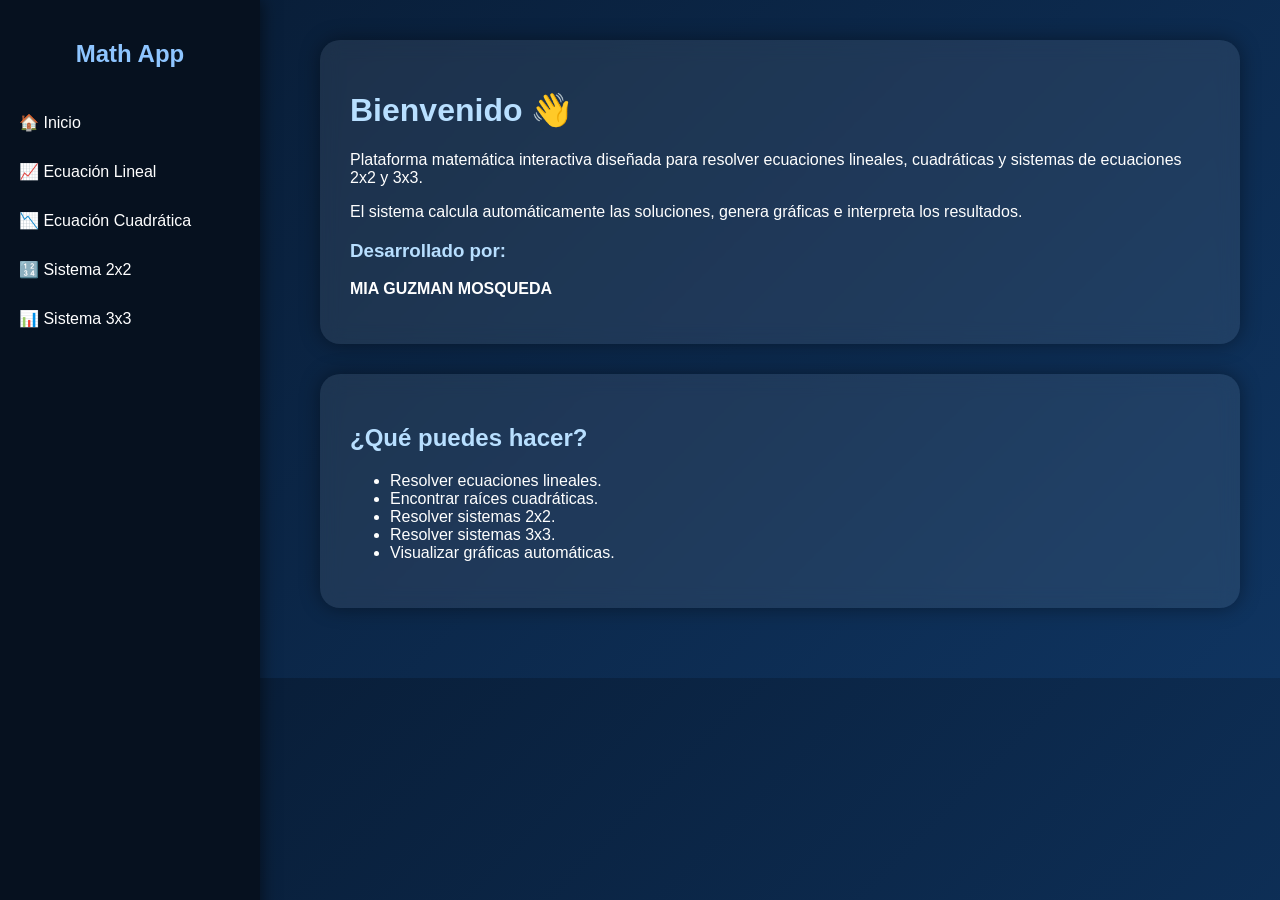
<file: templates/index.html>
<!DOCTYPE html>
<html lang="es">
<head>
    <meta charset="UTF-8">
    <title>Math App</title>
</head>

    <style>

body{
    margin:0;
    font-family:Arial, sans-serif;
    background:linear-gradient(135deg,#081b33,#0f3460);
    color:white;
}

/* SIDEBAR */

.sidebar{
    width:260px;
    height:100vh;
    position:fixed;
    background:#06111f;
    padding-top:20px;
    box-shadow:2px 0 15px rgba(0,0,0,0.5);
}

.sidebar h2{
    text-align:center;
    color:#8ec5ff;
    margin-bottom:30px;
}

.sidebar a{
    display:block;
    color:white;
    text-decoration:none;
    padding:15px;
    transition:0.3s;
    border-left:4px solid transparent;
}

.sidebar a:hover{
    background:#12345c;
    border-left:4px solid #5aa9ff;
}

/* MAIN */

.main{
    margin-left:280px;
    padding:40px;
}

.card{
    background:rgba(255,255,255,0.08);
    backdrop-filter:blur(10px);
    border-radius:20px;
    padding:30px;
    margin-bottom:30px;
    box-shadow:0 0 20px rgba(0,0,0,0.4);
}

/* INPUTS */

input{
    width:95%;
    padding:14px;
    margin-top:12px;
    border:none;
    border-radius:10px;
    background:#dcecff;
    font-size:15px;
}

/* BOTONES */

.botones{
    display:flex;
    gap:10px;
    margin-top:20px;
}

button{
    flex:1;
    padding:14px;
    border:none;
    border-radius:12px;
    background:linear-gradient(135deg,#1d4e89,#2563b8);
    color:white;
    font-size:15px;
    cursor:pointer;
    transition:0.3s;
    font-weight:bold;
}

button:hover{
    transform:scale(1.03);
    background:linear-gradient(135deg,#2563b8,#3b82f6);
}

.btn-volver{
    display:inline-block;
    margin-top:20px;
    text-decoration:none;
    color:white;
    background:#16355c;
    padding:12px 20px;
    border-radius:12px;
}

.btn-volver:hover{
    background:#21558f;
}

img{
    width:100%;
    border-radius:15px;
    margin-top:15px;
    background:white;
    padding:10px;
}

h1,h2,h3{
    color:#b8dfff;
}

</style>
<body>

<div class="sidebar">

    <h2>Math App</h2>

    <a href="/">🏠 Inicio</a>
    <a href="/lineal">📈 Ecuación Lineal</a>
    <a href="/cuadratica">📉 Ecuación Cuadrática</a>
    <a href="/sistema2x2">🔢 Sistema 2x2</a>
    <a href="/sistema3x3">📊 Sistema 3x3</a>

</div>

<div class="main">

    <div class="card">

        <h1>Bienvenido 👋</h1>

        <p class="descripcion">
            Plataforma matemática interactiva diseñada para resolver
            ecuaciones lineales, cuadráticas y sistemas de ecuaciones
            2x2 y 3x3.
        </p>

        <p class="descripcion">
            El sistema calcula automáticamente las soluciones,
            genera gráficas e interpreta los resultados.
        </p>

        <h3>Desarrollado por:</h3>
        <p><b>MIA GUZMAN MOSQUEDA</b></p>

    </div>

    <div class="card">

        <h2>¿Qué puedes hacer?</h2>

        <ul>
            <li>Resolver ecuaciones lineales.</li>
            <li>Encontrar raíces cuadráticas.</li>
            <li>Resolver sistemas 2x2.</li>
            <li>Resolver sistemas 3x3.</li>
            <li>Visualizar gráficas automáticas.</li>
        </ul>

    </div>

</div>

</body>
</html>
</file>
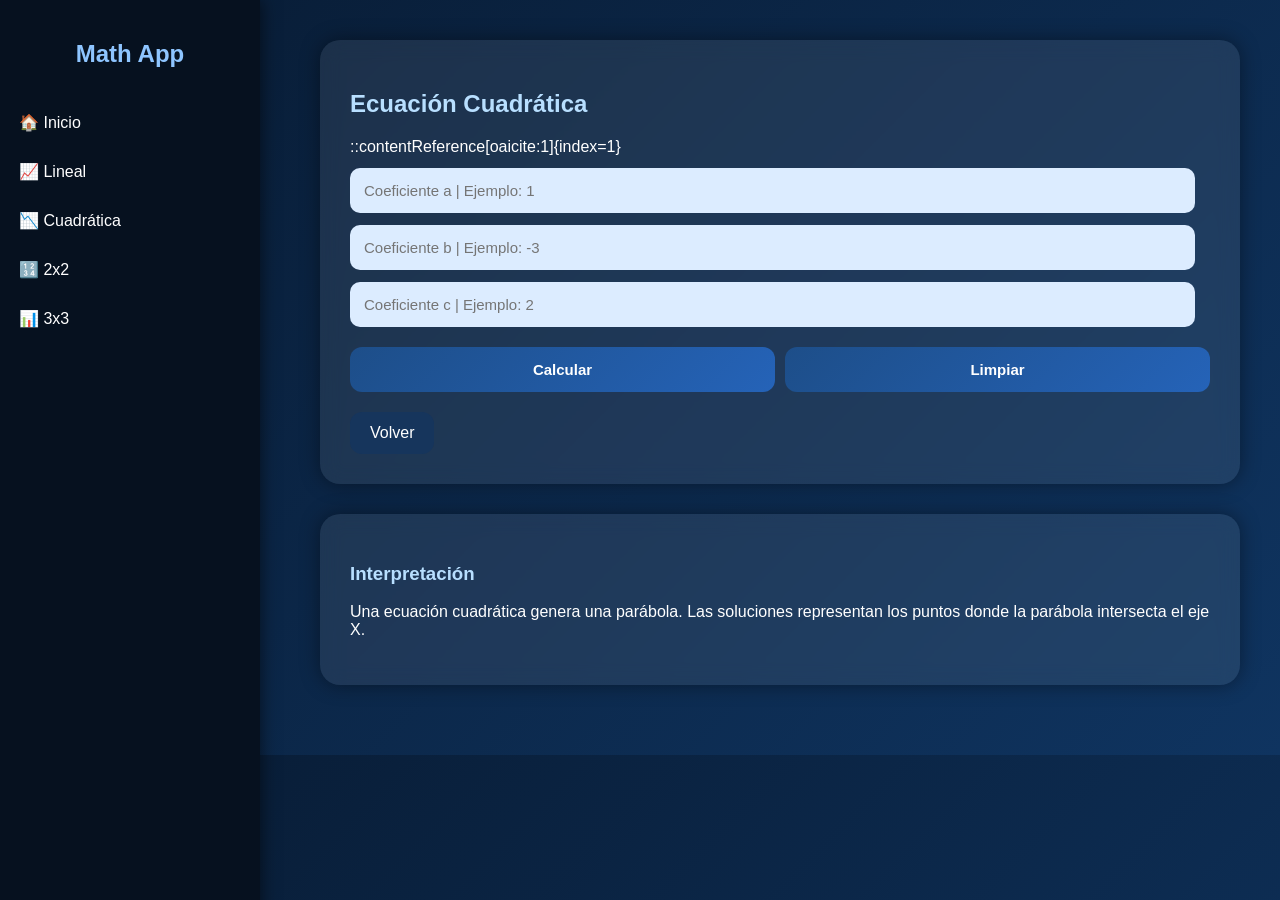
<file: templates/cuadratica.html>
<!DOCTYPE html>
<html lang="es">
<head>
    <meta charset="UTF-8">
    <title>Ecuación Cuadrática</title>
</head>
 <style>

body{
    margin:0;
    font-family:Arial, sans-serif;
    background:linear-gradient(135deg,#081b33,#0f3460);
    color:white;
}

/* SIDEBAR */

.sidebar{
    width:260px;
    height:100vh;
    position:fixed;
    background:#06111f;
    padding-top:20px;
    box-shadow:2px 0 15px rgba(0,0,0,0.5);
}

.sidebar h2{
    text-align:center;
    color:#8ec5ff;
    margin-bottom:30px;
}

.sidebar a{
    display:block;
    color:white;
    text-decoration:none;
    padding:15px;
    transition:0.3s;
    border-left:4px solid transparent;
}

.sidebar a:hover{
    background:#12345c;
    border-left:4px solid #5aa9ff;
}

/* MAIN */

.main{
    margin-left:280px;
    padding:40px;
}

.card{
    background:rgba(255,255,255,0.08);
    backdrop-filter:blur(10px);
    border-radius:20px;
    padding:30px;
    margin-bottom:30px;
    box-shadow:0 0 20px rgba(0,0,0,0.4);
}

/* INPUTS */

input{
    width:95%;
    padding:14px;
    margin-top:12px;
    border:none;
    border-radius:10px;
    background:#dcecff;
    font-size:15px;
}

/* BOTONES */

.botones{
    display:flex;
    gap:10px;
    margin-top:20px;
}

button{
    flex:1;
    padding:14px;
    border:none;
    border-radius:12px;
    background:linear-gradient(135deg,#1d4e89,#2563b8);
    color:white;
    font-size:15px;
    cursor:pointer;
    transition:0.3s;
    font-weight:bold;
}

button:hover{
    transform:scale(1.03);
    background:linear-gradient(135deg,#2563b8,#3b82f6);
}

.btn-volver{
    display:inline-block;
    margin-top:20px;
    text-decoration:none;
    color:white;
    background:#16355c;
    padding:12px 20px;
    border-radius:12px;
}

.btn-volver:hover{
    background:#21558f;
}

img{
    width:100%;
    border-radius:15px;
    margin-top:15px;
    background:white;
    padding:10px;
}

h1,h2,h3{
    color:#b8dfff;
}

</style>
<body>

<div class="sidebar">

    <h2>Math App</h2>

    <a href="/">🏠 Inicio</a>
    <a href="/lineal">📈 Lineal</a>
    <a href="/cuadratica">📉 Cuadrática</a>
    <a href="/sistema2x2">🔢 2x2</a>
    <a href="/sistema3x3">📊 3x3</a>

</div>

<div class="main">

    <div class="card">

        <h2>Ecuación Cuadrática</h2>

        
::contentReference[oaicite:1]{index=1}


        <form method="POST">

            <input type="number" step="any" name="a"
            placeholder="Coeficiente a | Ejemplo: 1" required>

            <input type="number" step="any" name="b"
            placeholder="Coeficiente b | Ejemplo: -3" required>

            <input type="number" step="any" name="c"
            placeholder="Coeficiente c | Ejemplo: 2" required>

            <div class="botones">

                <button type="submit">Calcular</button>

                <button type="reset">Limpiar</button>

            </div>

        </form>

        <a class="btn-volver" href="/">Volver</a>

    </div>

    <div class="card">

        <h3>Interpretación</h3>

        <p>
            Una ecuación cuadrática genera una parábola.
            Las soluciones representan los puntos donde
            la parábola intersecta el eje X.
        </p>

    </div>

</div>

</body>
</html>
</file>
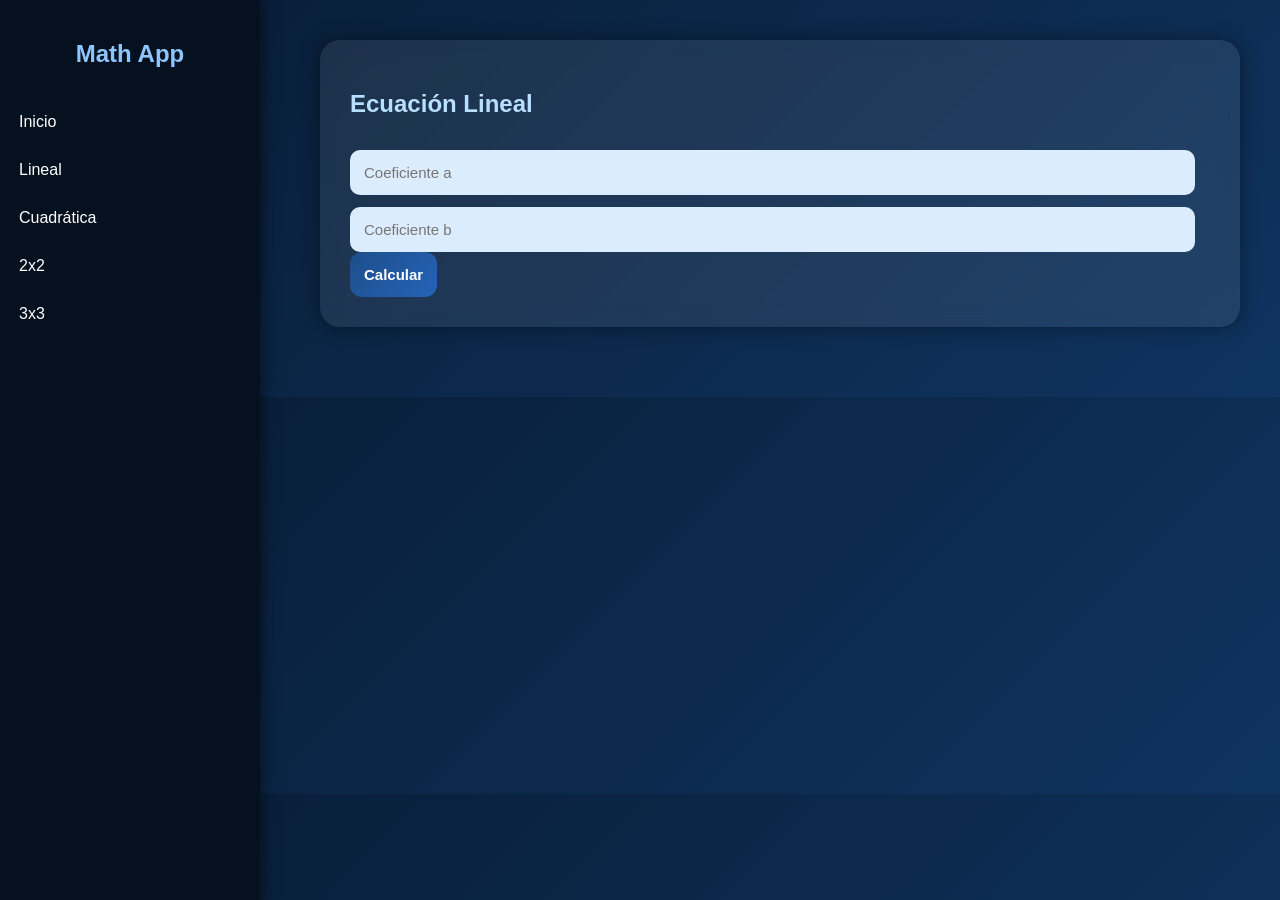
<file: templates/lineal.html>
<!DOCTYPE html>
<html>
<head>
</head>
<style>

body{
    margin:0;
    font-family:Arial, sans-serif;
    background:linear-gradient(135deg,#081b33,#0f3460);
    color:white;
}

/* SIDEBAR */

.sidebar{
    width:260px;
    height:100vh;
    position:fixed;
    background:#06111f;
    padding-top:20px;
    box-shadow:2px 0 15px rgba(0,0,0,0.5);
}

.sidebar h2{
    text-align:center;
    color:#8ec5ff;
    margin-bottom:30px;
}

.sidebar a{
    display:block;
    color:white;
    text-decoration:none;
    padding:15px;
    transition:0.3s;
    border-left:4px solid transparent;
}

.sidebar a:hover{
    background:#12345c;
    border-left:4px solid #5aa9ff;
}

/* MAIN */

.main{
    margin-left:280px;
    padding:40px;
}

.card{
    background:rgba(255,255,255,0.08);
    backdrop-filter:blur(10px);
    border-radius:20px;
    padding:30px;
    margin-bottom:30px;
    box-shadow:0 0 20px rgba(0,0,0,0.4);
}

/* INPUTS */

input{
    width:95%;
    padding:14px;
    margin-top:12px;
    border:none;
    border-radius:10px;
    background:#dcecff;
    font-size:15px;
}

/* BOTONES */

.botones{
    display:flex;
    gap:10px;
    margin-top:20px;
}

button{
    flex:1;
    padding:14px;
    border:none;
    border-radius:12px;
    background:linear-gradient(135deg,#1d4e89,#2563b8);
    color:white;
    font-size:15px;
    cursor:pointer;
    transition:0.3s;
    font-weight:bold;
}

button:hover{
    transform:scale(1.03);
    background:linear-gradient(135deg,#2563b8,#3b82f6);
}

.btn-volver{
    display:inline-block;
    margin-top:20px;
    text-decoration:none;
    color:white;
    background:#16355c;
    padding:12px 20px;
    border-radius:12px;
}

.btn-volver:hover{
    background:#21558f;
}

img{
    width:100%;
    border-radius:15px;
    margin-top:15px;
    background:white;
    padding:10px;
}

h1,h2,h3{
    color:#b8dfff;
}

</style>
<body>

<div class="sidebar">
    <h2>Math App</h2>
    <a href="/">Inicio</a>
    <a href="/lineal">Lineal</a>
    <a href="/cuadratica">Cuadrática</a>
    <a href="/sistema2x2">2x2</a>
    <a href="/sistema3x3">3x3</a>
</div>

<div class="main">

    <div class="card">
        <h2>Ecuación Lineal</h2>

        <form method="POST">
            <input name="a" placeholder="Coeficiente a">
            <input name="b" placeholder="Coeficiente b">
            <button type="submit">Calcular</button>
        </form>
    </div>

</div>

</body>
</html>
</html>
</file>
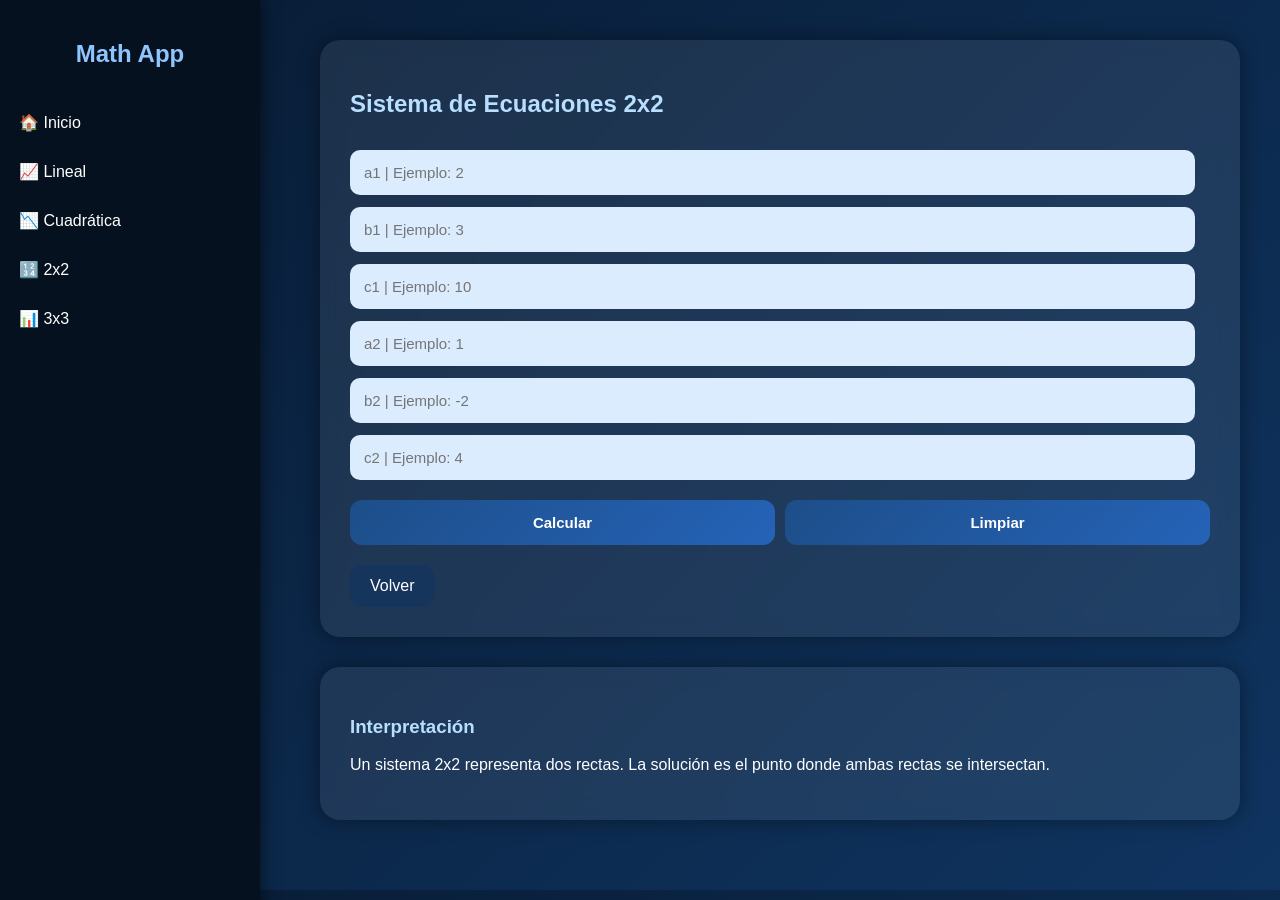
<file: templates/sistema2x2.html>
<!DOCTYPE html>
<html lang="es">
<head>
    <meta charset="UTF-8">
    <title>Sistema 2x2</title>

</head>
<style>

body{
    margin:0;
    font-family:Arial, sans-serif;
    background:linear-gradient(135deg,#081b33,#0f3460);
    color:white;
}

/* SIDEBAR */

.sidebar{
    width:260px;
    height:100vh;
    position:fixed;
    background:#06111f;
    padding-top:20px;
    box-shadow:2px 0 15px rgba(0,0,0,0.5);
}

.sidebar h2{
    text-align:center;
    color:#8ec5ff;
    margin-bottom:30px;
}

.sidebar a{
    display:block;
    color:white;
    text-decoration:none;
    padding:15px;
    transition:0.3s;
    border-left:4px solid transparent;
}

.sidebar a:hover{
    background:#12345c;
    border-left:4px solid #5aa9ff;
}

/* MAIN */

.main{
    margin-left:280px;
    padding:40px;
}

.card{
    background:rgba(255,255,255,0.08);
    backdrop-filter:blur(10px);
    border-radius:20px;
    padding:30px;
    margin-bottom:30px;
    box-shadow:0 0 20px rgba(0,0,0,0.4);
}

/* INPUTS */

input{
    width:95%;
    padding:14px;
    margin-top:12px;
    border:none;
    border-radius:10px;
    background:#dcecff;
    font-size:15px;
}

/* BOTONES */

.botones{
    display:flex;
    gap:10px;
    margin-top:20px;
}

button{
    flex:1;
    padding:14px;
    border:none;
    border-radius:12px;
    background:linear-gradient(135deg,#1d4e89,#2563b8);
    color:white;
    font-size:15px;
    cursor:pointer;
    transition:0.3s;
    font-weight:bold;
}

button:hover{
    transform:scale(1.03);
    background:linear-gradient(135deg,#2563b8,#3b82f6);
}

.btn-volver{
    display:inline-block;
    margin-top:20px;
    text-decoration:none;
    color:white;
    background:#16355c;
    padding:12px 20px;
    border-radius:12px;
}

.btn-volver:hover{
    background:#21558f;
}

img{
    width:100%;
    border-radius:15px;
    margin-top:15px;
    background:white;
    padding:10px;
}

h1,h2,h3{
    color:#b8dfff;
}

</style>
<body>

<div class="sidebar">

    <h2>Math App</h2>

    <a href="/">🏠 Inicio</a>
    <a href="/lineal">📈 Lineal</a>
    <a href="/cuadratica">📉 Cuadrática</a>
    <a href="/sistema2x2">🔢 2x2</a>
    <a href="/sistema3x3">📊 3x3</a>

</div>

<div class="main">

    <div class="card">

        <h2>Sistema de Ecuaciones 2x2</h2>

        <form method="POST">

            <input type="number" step="any" name="a1"
            placeholder="a1 | Ejemplo: 2" required>

            <input type="number" step="any" name="b1"
            placeholder="b1 | Ejemplo: 3" required>

            <input type="number" step="any" name="c1"
            placeholder="c1 | Ejemplo: 10" required>

            <input type="number" step="any" name="a2"
            placeholder="a2 | Ejemplo: 1" required>

            <input type="number" step="any" name="b2"
            placeholder="b2 | Ejemplo: -2" required>

            <input type="number" step="any" name="c2"
            placeholder="c2 | Ejemplo: 4" required>

            <div class="botones">

                <button type="submit">Calcular</button>

                <button type="reset">Limpiar</button>

            </div>

        </form>

        <a class="btn-volver" href="/">Volver</a>

    </div>

    <div class="card">

        <h3>Interpretación</h3>

        <p>
            Un sistema 2x2 representa dos rectas.
            La solución es el punto donde ambas
            rectas se intersectan.
        </p>

    </div>

</div>

</body>
</html>
</file>
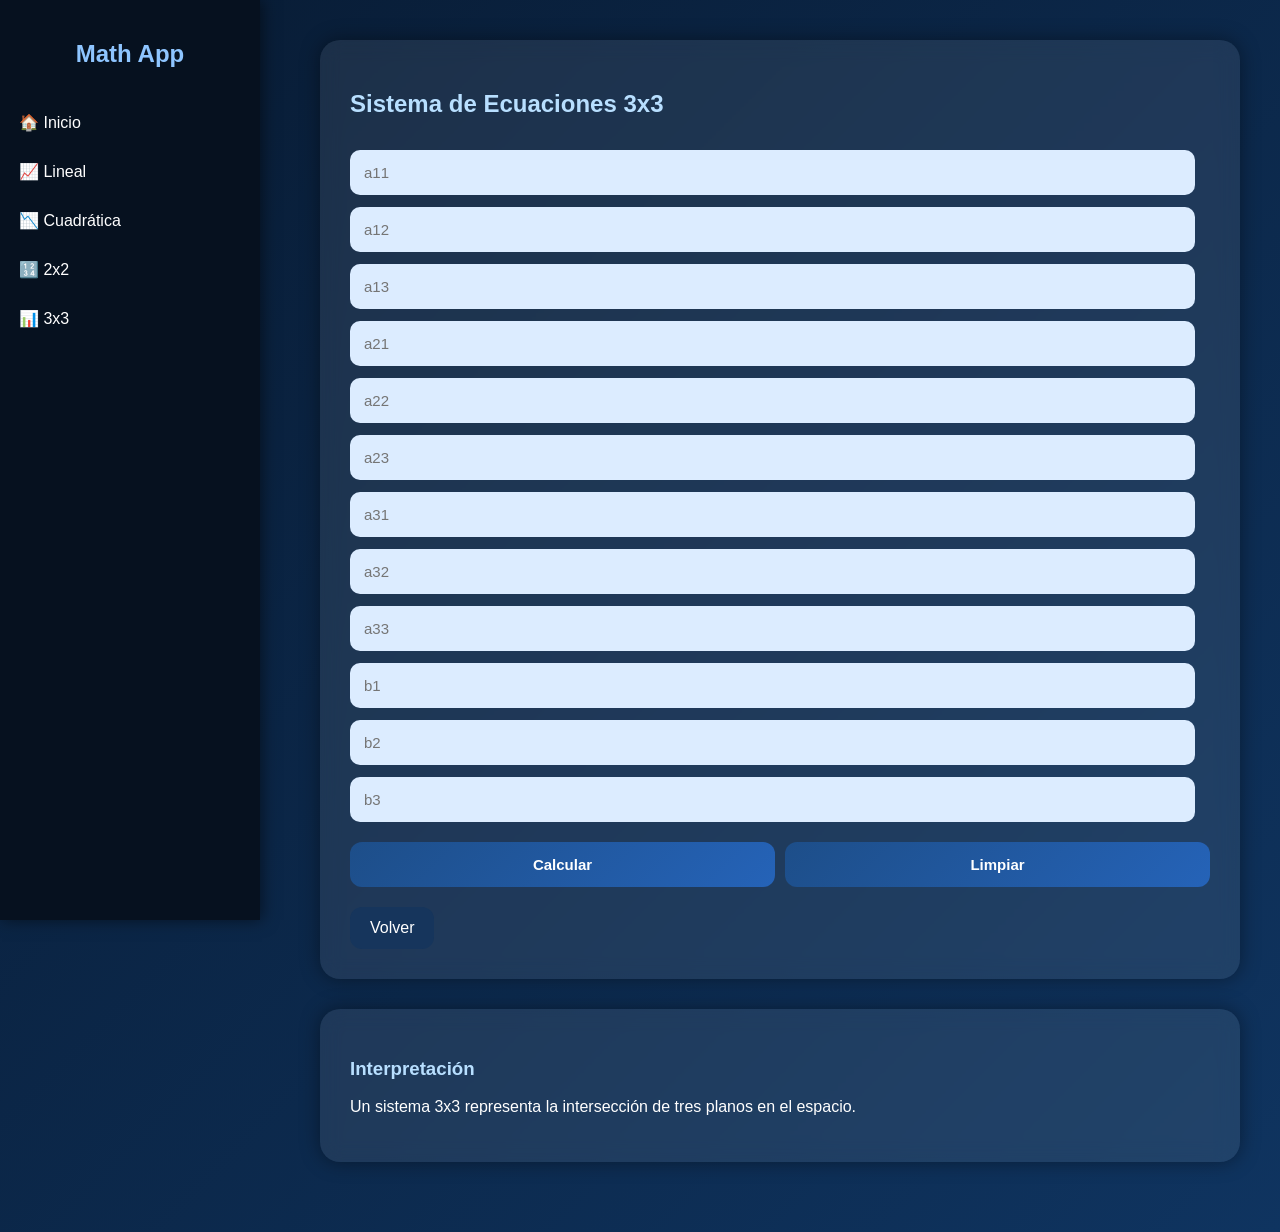
<file: templates/sistema3x3.html>
<!DOCTYPE html>
<html lang="es">
<head>
    <meta charset="UTF-8">
    <title>Sistema 3x3</title>

</head>
<style>

body{
    margin:0;
    font-family:Arial, sans-serif;
    background:linear-gradient(135deg,#081b33,#0f3460);
    color:white;
}

/* SIDEBAR */

.sidebar{
    width:260px;
    height:100vh;
    position:fixed;
    background:#06111f;
    padding-top:20px;
    box-shadow:2px 0 15px rgba(0,0,0,0.5);
}

.sidebar h2{
    text-align:center;
    color:#8ec5ff;
    margin-bottom:30px;
}

.sidebar a{
    display:block;
    color:white;
    text-decoration:none;
    padding:15px;
    transition:0.3s;
    border-left:4px solid transparent;
}

.sidebar a:hover{
    background:#12345c;
    border-left:4px solid #5aa9ff;
}

/* MAIN */

.main{
    margin-left:280px;
    padding:40px;
}

.card{
    background:rgba(255,255,255,0.08);
    backdrop-filter:blur(10px);
    border-radius:20px;
    padding:30px;
    margin-bottom:30px;
    box-shadow:0 0 20px rgba(0,0,0,0.4);
}

/* INPUTS */

input{
    width:95%;
    padding:14px;
    margin-top:12px;
    border:none;
    border-radius:10px;
    background:#dcecff;
    font-size:15px;
}

/* BOTONES */

.botones{
    display:flex;
    gap:10px;
    margin-top:20px;
}

button{
    flex:1;
    padding:14px;
    border:none;
    border-radius:12px;
    background:linear-gradient(135deg,#1d4e89,#2563b8);
    color:white;
    font-size:15px;
    cursor:pointer;
    transition:0.3s;
    font-weight:bold;
}

button:hover{
    transform:scale(1.03);
    background:linear-gradient(135deg,#2563b8,#3b82f6);
}

.btn-volver{
    display:inline-block;
    margin-top:20px;
    text-decoration:none;
    color:white;
    background:#16355c;
    padding:12px 20px;
    border-radius:12px;
}

.btn-volver:hover{
    background:#21558f;
}

img{
    width:100%;
    border-radius:15px;
    margin-top:15px;
    background:white;
    padding:10px;
}

h1,h2,h3{
    color:#b8dfff;
}

</style>
<body>

<div class="sidebar">

    <h2>Math App</h2>

    <a href="/">🏠 Inicio</a>
    <a href="/lineal">📈 Lineal</a>
    <a href="/cuadratica">📉 Cuadrática</a>
    <a href="/sistema2x2">🔢 2x2</a>
    <a href="/sistema3x3">📊 3x3</a>

</div>

<div class="main">

    <div class="card">

        <h2>Sistema de Ecuaciones 3x3</h2>

        <form method="POST">

            <input type="number" step="any" name="a11" placeholder="a11" required>
            <input type="number" step="any" name="a12" placeholder="a12" required>
            <input type="number" step="any" name="a13" placeholder="a13" required>

            <input type="number" step="any" name="a21" placeholder="a21" required>
            <input type="number" step="any" name="a22" placeholder="a22" required>
            <input type="number" step="any" name="a23" placeholder="a23" required>

            <input type="number" step="any" name="a31" placeholder="a31" required>
            <input type="number" step="any" name="a32" placeholder="a32" required>
            <input type="number" step="any" name="a33" placeholder="a33" required>

            <input type="number" step="any" name="b1" placeholder="b1" required>
            <input type="number" step="any" name="b2" placeholder="b2" required>
            <input type="number" step="any" name="b3" placeholder="b3" required>

            <div class="botones">

                <button type="submit">Calcular</button>

                <button type="reset">Limpiar</button>

            </div>

        </form>

        <a class="btn-volver" href="/">Volver</a>

    </div>

    <div class="card">

        <h3>Interpretación</h3>

        <p>
            Un sistema 3x3 representa la intersección
            de tres planos en el espacio.
        </p>

    </div>

</div>

</body>
</html>
</file>
